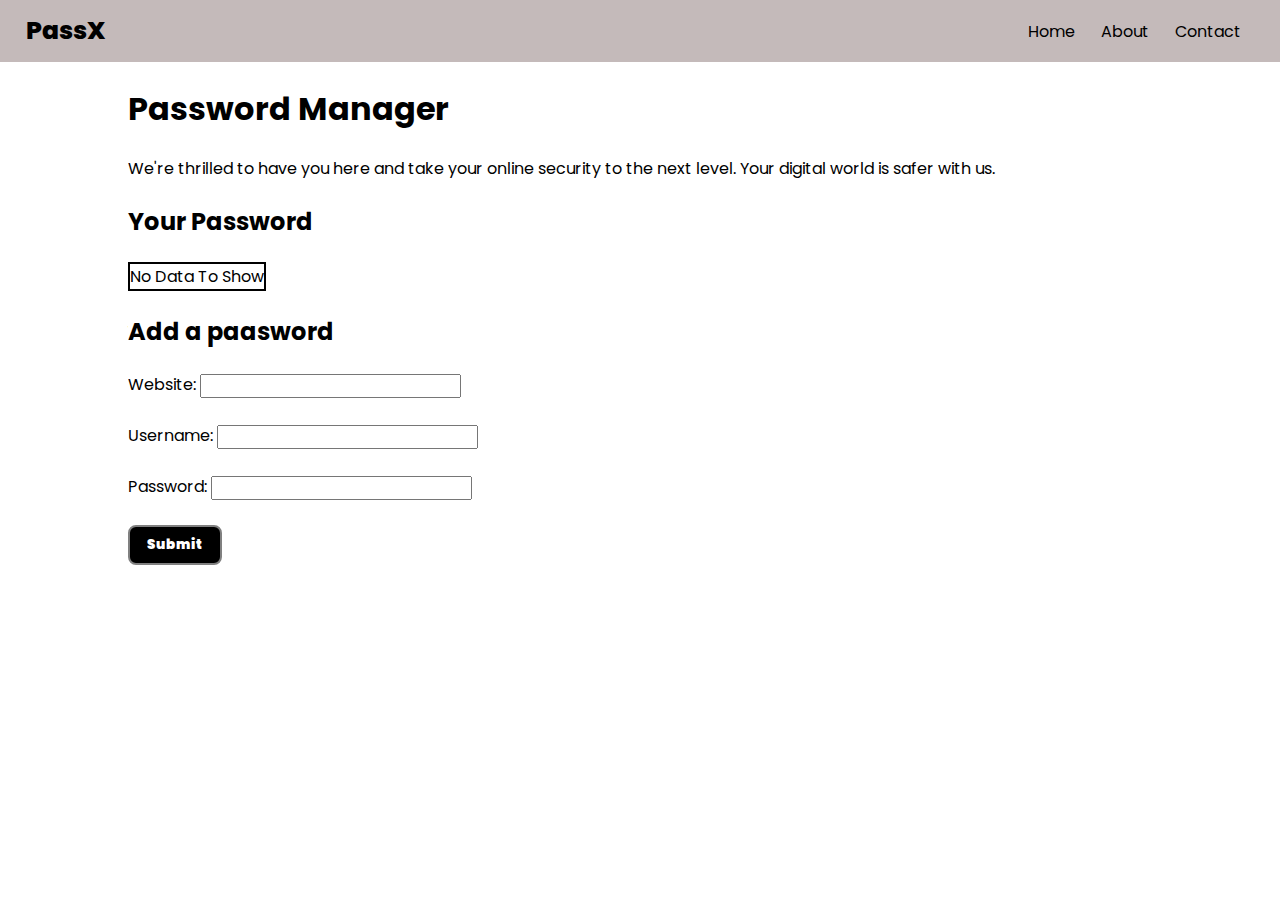
<file: Password-Manager/index.html>
<!DOCTYPE html>
<html lang="en">
<head>
    <meta charset="UTF-8">
    <meta name="viewport" content="width=device-width, initial-scale=1.0">
    <title>PassX - Your Personal Password Manager</title>
   <link rel="stylesheet" href="style.css">
</head>
<body>
    <nav>
        <div class="logo">PassX</div>
<ul>
<li>Home</li>
<li>About</li>
<li>Contact</li>
</ul>
    </nav>

    
        <div class="container">
            <h1>Password Manager</h1>
            <p>We're thrilled to have you here and take your online security to the next level. Your digital world is safer with us.</p>
            <h2>Your Password</h2>
            <table>
                <tr>
                  <th>Website</th>
                  <th>Username</th>
                  <th>Password</th>
                  <th>Delete</th>
                </tr>
                
              </table>
              
            <h2>Add a paasword</h2>
            <form action="/submit" method="post">

                <!-- Text input for website -->
                 <label for="website">Website:</label>
                 <input type="text" id="website" name="username" required>
                 <br><br>
                 
                <!-- Text input for username -->
                <label for="username">Username:</label>
                <input type="text" id="username" name="username" required>
                <br><br>

                <!-- Password input -->
                <label for="password">Password:</label>
                <input type="password" id="password" name="password" required>
                <br>
        
                <!-- Submit button -->
                <button class="btn" type="submit" >Submit</button>
              </form>
        </div>
        <script src="script.js"></script>
    
</body>
</html>
</file>
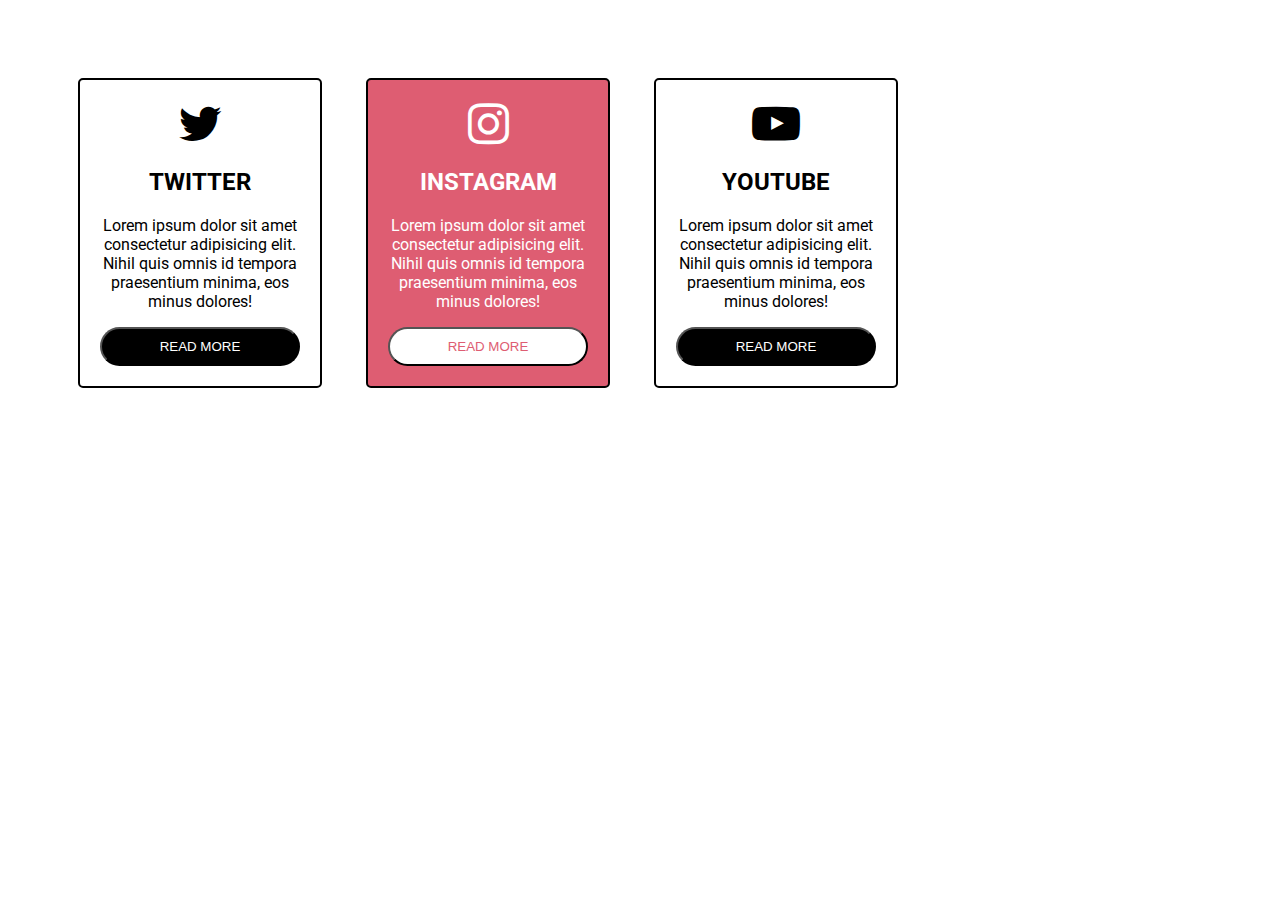
<file: 01_cardAssignment.html>
<!DOCTYPE html>
<html lang="en">
  <head>
    <meta charset="UTF-8" />
    <meta name="viewport" content="width=device-width, initial-scale=1.0" />
    <title>Card Assignment</title>
    <link
      rel="stylesheet"
      href="https://cdnjs.cloudflare.com/ajax/libs/font-awesome/4.7.0/css/font-awesome.min.css"
    />
    <link rel="preconnect" href="https://fonts.googleapis.com" />
    <link rel="preconnect" href="https://fonts.gstatic.com" crossorigin />
    <link
      href="https://fonts.googleapis.com/css2?family=Roboto&display=swap"
      rel="stylesheet"
    />
    <style>
      .div {
        width: 200px;
        display: inline-block;
        border: 2px solid black;
        border-radius: 5px;
        font-family: "Roboto", sans-serif;
        text-align: center;
        padding: 20px;
        position: relative;
        left: 50px;
        top: 50px;
        margin: 20px;
      }

      #middleDiv {
        color: white;
        background-color: rgb(222, 93, 114);
      }

      .button {
        border-radius: 40px;
        width: 200px;
        padding: 10px;
        color: white;
        background-color: black;
      }

      #middleButton{
        color: rgb(222, 93, 114);
        background-color: white;
      }

      .icon{
        color: black;
      }

      .iconMiddle{
        color: white;
      }
    </style>
  </head>
  <body>
    <div class="div">
      <a class="icon"
        href="https://twitter.com/i/flow/login?redirect_after_login=%2Flogin%3Flang%3Den"
      >
        <i class="fa fa-3x fa-twitter" aria-hidden="true"></i
      ></a>
      <h2>TWITTER</h2>
      <p>
        Lorem ipsum dolor sit amet consectetur adipisicing elit. Nihil quis
        omnis id tempora praesentium minima, eos minus dolores!
      </p>
      <button class="button">READ MORE</button>
    </div>

    <div class="div" id="middleDiv">
      <a class="iconMiddle" href="https://www.instagram.com/_chaudhari_sanket_/">
        <i class="fa fa-3x fa-instagram" aria-hidden="true"></i
      ></a>
      <h2>INSTAGRAM</h2>
      <p>
        Lorem ipsum dolor sit amet consectetur adipisicing elit. Nihil quis
        omnis id tempora praesentium minima, eos minus dolores!
      </p>
      <button class="button" id="middleButton">READ MORE</button>
    </div>

    <div class="div">
      <a class="icon" href="https://www.youtube.com/">
        <i class="fa fa-3x fa-youtube-play" aria-hidden="true"></i
      ></a>
      <h2>YOUTUBE</h2>
      <p>
        Lorem ipsum dolor sit amet consectetur adipisicing elit. Nihil quis
        omnis id tempora praesentium minima, eos minus dolores!
      </p>
      <button class="button">READ MORE</button>
    </div>
  </body>
</html>
</file>
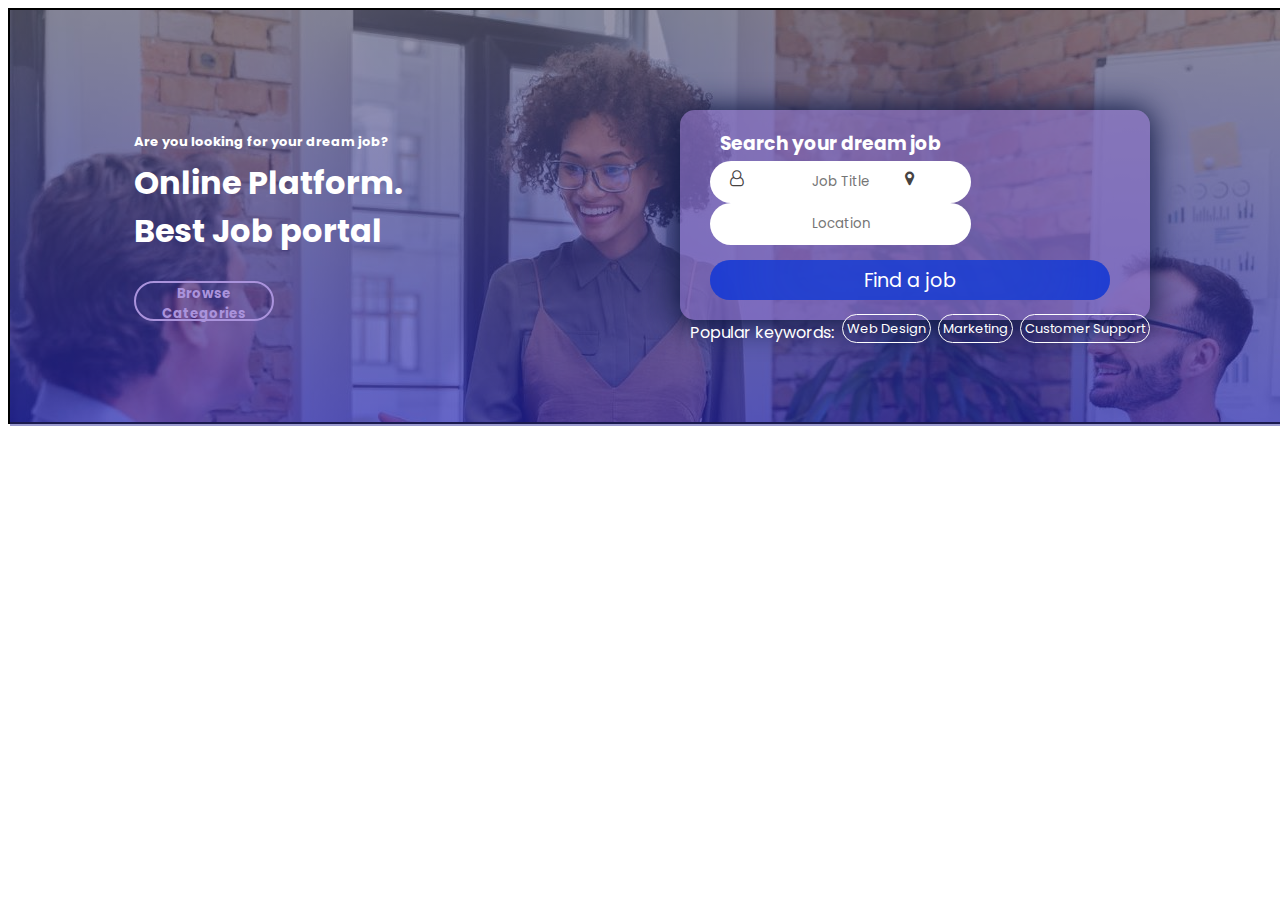
<file: 03_jobPortal.html>
<!DOCTYPE html>
<html lang="en">
  <head>
    <meta charset="UTF-8" />
    <meta name="viewport" content="width=device-width, initial-scale=1.0" />
    <title>Job Portal</title>
    <link rel="preconnect" href="https://fonts.googleapis.com" />
    <link rel="preconnect" href="https://fonts.gstatic.com" crossorigin />
    <link
      href="https://fonts.googleapis.com/css2?family=Poppins&display=swap"
      rel="stylesheet"
    />
    <link
      rel="stylesheet"
      href="https://cdnjs.cloudflare.com/ajax/libs/font-awesome/4.7.0/css/font-awesome.min.css"
    />
    <style>
      .container {
        width: 1280px;
        height: 412px;
        border: 2px solid black;
        background-image: linear-gradient(
            to bottom,
            rgba(255, 255, 0, 0.273),
            rgba(0, 0, 255, 0.349)
          ),
          url(whatsappJobPortalImage.jpg);
      }

      .cover {
        width: 1280px;
        height: 412px;
        border: 2px solid transparent;
        background-color: rgba(51, 51, 157, 0.5);
      }

      .section1 {
        border: 2px solid transparent;
        width: 450px;
        height: 210px;
        position: relative;
        top: 85px;
        left: 120px;
      }

      .section2 {
        border: 4px solid rgba transparent;
        width: 470px;
        height: 210px;
        position: absolute;
        left: 680px;
        top: 110px;
        background-color: rgba(142, 115, 201, 0.6);
        border-radius: 15px;
        box-shadow: -2px 2px 30px 4px #111a44;
      }

      p {
        color: white;
        font-weight: bold;
        font-size: small;
        position: relative;
        top: 20px;
        font-family: "Poppins", sans-serif;
      }

      h2 {
        color: white;
        font-weight: bold;
        font-size: xx-large;
        font-family: "Poppins", sans-serif;
      }

      .btn1 {
        width: 140px;
        height: 40px;
        border-radius: 33px;
        color: rgb(170, 147, 220);
        background-color: transparent;
        font-weight: bolder;
        border: 2px solid rgb(170, 147, 220);
        font-family: "Poppins", sans-serif;
      }

      .btn1:hover{
        background-color: #0dcaf0;
      }

      h3 {
        color: white;
        margin-left: 40px;
        font-family: "Poppins", sans-serif;
      }

      .inp1 {
        height: 40px;
        position: relative;
        bottom: 15px;
        left: 30px;
        border-radius: 33px;
        border: none;
        font-family: "Poppins", sans-serif;
      }

      .inp2 {
        height: 40px;
        position: relative;
        bottom: 15px;
        left: 30px;
        border-radius: 33px;
        border: none;
        font-family: "Poppins", sans-serif;
      }

      input:placeholder-shown {
        text-align: center;
      }

      .btn2 {
        display: block;
        height: 40px;
        border-radius: 33px;
        border: none;
        position: relative;
        /* top: 10px; */
        width: 400px;
        left: 30px;
        color: #fff;
        background-color: rgba(49, 89, 199, 0.659);
        box-shadow: 3px -5px 98px 1px #1938d4 inset;
        cursor: pointer;
        font-family: "Poppins", sans-serif;
        font-size: larger;
      }

      .btn2:hover{
        background-color: #0dcaf0;
      }

      .popular {
        color: #fff;
        position: relative;
        top: 20px;
        left: 10px;
        font-family: "Poppins", sans-serif;
      }

      .key1 {
        border: 1px solid #fff;
        color: #fff;
        padding: 4px;
        border-radius: 20px;
        position: relative;
        top: 15px;
        left: 14px;
        font-size: small;
        cursor: pointer;
        font-family: "Poppins", sans-serif;
      }

      .key1:hover{
        background-color: white;
      }
      .key2 {
        border: 1px solid #fff;
        color: #fff;
        padding: 4px;
        border-radius: 20px;
        position: relative;
        top: 15px;
        left: 17px;
        font-size: small;
        cursor: pointer;
        font-family: "Poppins", sans-serif;
      }

      .key2:hover{
        background-color: white;
      }
      .key3 {
        border: 1px solid #fff;
        color: #fff;
        padding: 4px;
        border-radius: 20px;
        position: relative;
        top: 15px;
        left: 20px;
        font-size: small;
        cursor: pointer;
        font-family: "Poppins", sans-serif;
      }

      .key3:hover{
        background-color: white;
      }

      .icon1{
            position: absolute;
            left: 50px;
            top: 60px;
            z-index: 1;
            color: rgb(70, 66, 66);
        }
        .icon2
        {
            position: absolute;
            left: 225px;
            top: 60px;
            z-index: 1;
            color: rgb(70, 66, 66);
        }
    </style>
  </head>
  <body>
    <div class="container">
      <div class="cover">
        <!-- section 1 -->
        <div class="section1">
          <p>Are you looking for your dream job?</p>
          <h2>
            Online Platform. <br />
            Best Job portal
          </h2>
          <button class="btn1" type="submit">Browse Categories</button>
        </div>

        <!-- section 2 -->
        <div class="section2">
          <h3>Search your dream job</h3>
          <span class="icon1"><i class="fa fa-user-o" aria-hidden="true"></i></span>
          <input class="inp1" type="text" placeholder="Job Title" />
          <span class="icon2"><i class="fa fa-map-marker" aria-hidden="true"></i></span>
          <input class="inp2" type="text" placeholder="Location" />
          <button class="btn2" type="submit">Find a job</button>
          <span class="popular">Popular keywords:</span>
          <span class="key1">Web Design</span>
          <span class="key2">Marketing</span>
          <span class="key3">Customer Support</span>
        </div>
      </div>
    </div>
  </body>
</html>
</file>
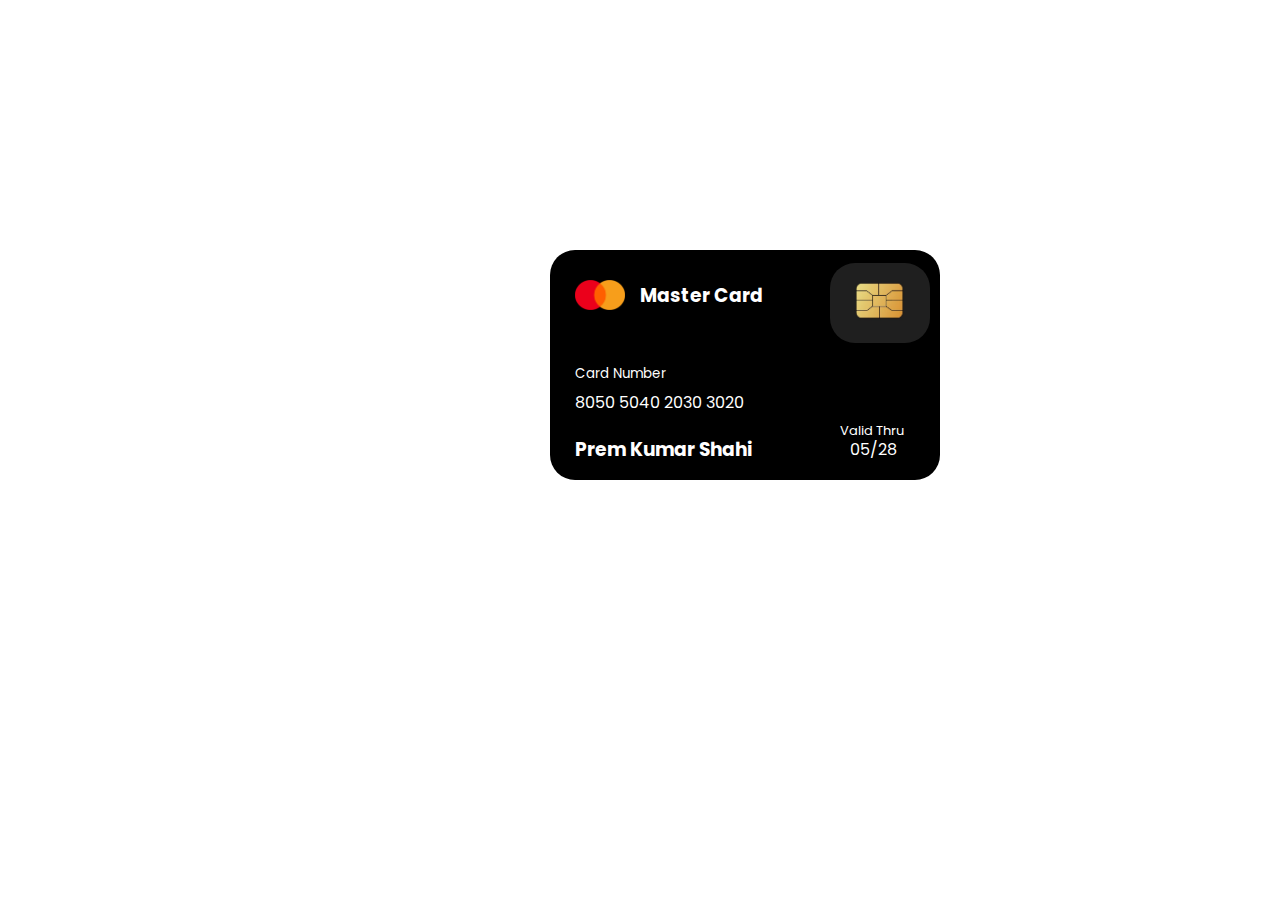
<file: 04_creditCardDesign.html>
<!DOCTYPE html>
<html lang="en">
<head>
    <meta charset="UTF-8">
    <meta name="viewport" content="width=device-width, initial-scale=1.0">
    <title>Credit Card Design</title>
    <link rel="preconnect" href="https://fonts.googleapis.com">
<link rel="preconnect" href="https://fonts.gstatic.com" crossorigin>
<link href="https://fonts.googleapis.com/css2?family=Poppins&display=swap" rel="stylesheet">
    <style>
        .container{
            background-color: black;
            color: white;
            width: 390px;
            height: 230px;
            border-radius: 25px;
            position: absolute;
            left: 550px;
            top: 250px;
            font-family: 'Poppins', sans-serif;
        }

        .logo{
            position: relative;
            top: 30px;
            left: 25px;
        }

        .master{
            position: relative;
            top: -25px;
            left: 90px;
        }

        .chip{
            position: relative;
            top: -90px;
            left: 280px;
            border-radius: 25px;
        }

        .cardNumber{
            position: relative;
            top: -90px;
            left: 25px;
            font-size: smaller;
        }

        .number{
            position: relative;
            top: -100px;
            left: 25px;
        }

        .valid{
            position: relative;
            left: 290px;
            top: -110px;
            font-size: small;
        }

        .date{
            position: relative;
            left: 300px;
            top: -130px;
        }

        .name{
            position: relative;
            left: 25px;
            top: -175px;
        }
    </style>
</head>
<body>
    <div class="container">
        <img class="logo" src="logo.png" alt="Mastercard logo" width="50px" height="30px">
        <h3 class="master">Master Card</h3>
        <img class="chip" src="Capturecreditcardchip.JPG" alt="credit card chip img" width="100px" height="80px">
        <p class="cardNumber">Card Number</p>
        <p class="number">8050 5040 2030 3020</p>
        <p class="valid">Valid Thru</p>
        <p class="date">05/28</p>
        <h3 class="name">Prem Kumar Shahi</h3>
    </div>
</body>
</html>
</file>
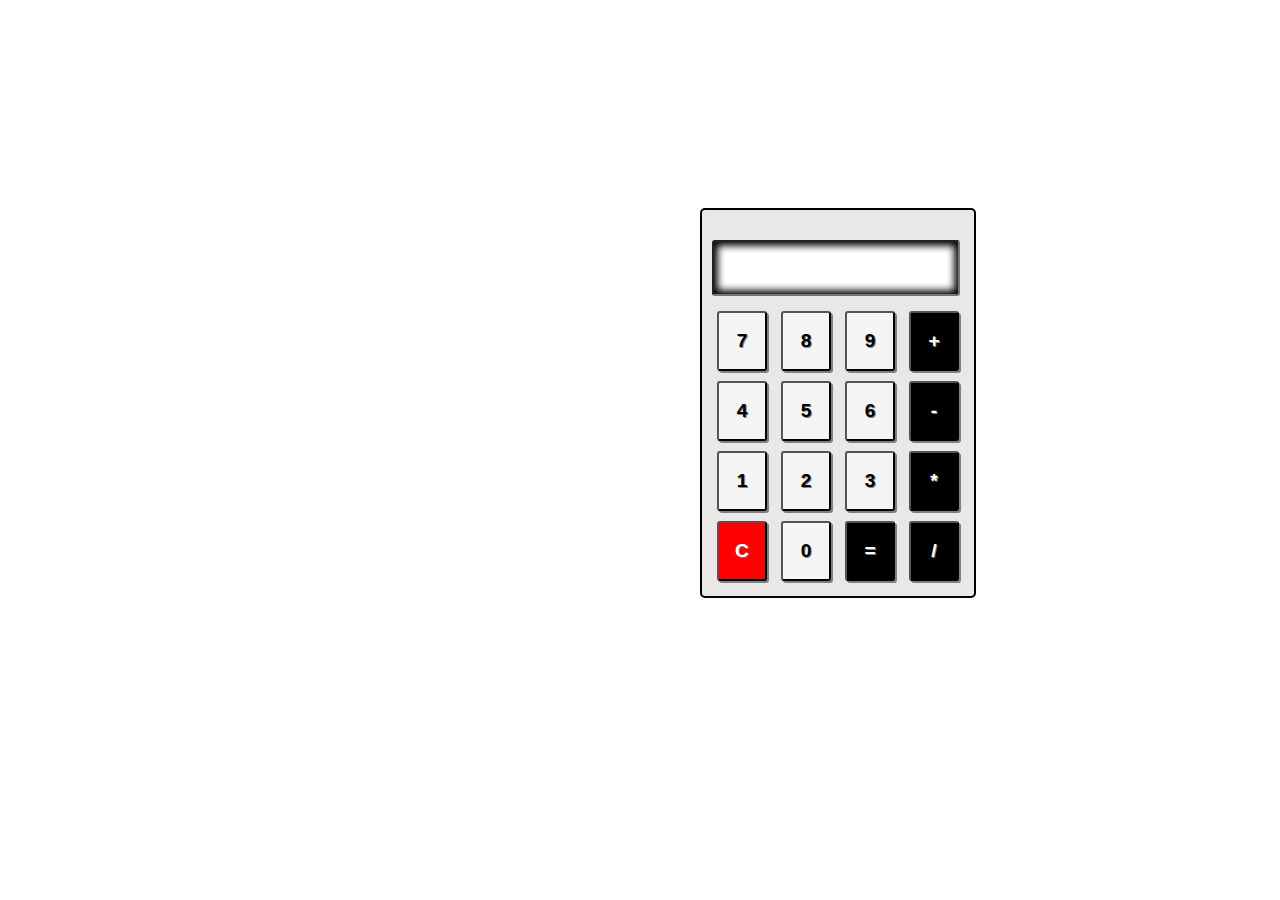
<file: calculator.html>
<!DOCTYPE html>
<html lang="en">
<head>
    <meta charset="UTF-8">
    <meta name="viewport" content="width=device-width, initial-scale=1.0">
    <title>Calculator</title>
    <link rel="stylesheet" href="calculatorCss.css">
</head>
<body>
    <div class="container">
        <div class="input"><input type="text" height="50px" readonly ></div>
        <div>
            <button class="btn">7</button>
            <button class="btn">8</button>
            <button class="btn">9</button>
            <button class="btn" id="black">+</button>
        </div>

        <div>
            <button class="btn">4</button>
            <button class="btn">5</button>
            <button class="btn">6</button>
            <button class="btn" id="black">-</button>
        </div>

        <div>
            <button class="btn">1</button>
            <button class="btn">2</button>
            <button class="btn">3</button>
            <button class="btn" id="black">*</button>
        </div>

        <div>
            <button class="btn" id="red">C</button>
            <button class="btn">0</button>
            <button class="btn" id="black">=</button>
            <button class="btn" id="black">/</button>
        </div>
    </div>
</body>
</html>
</file>
<file: Password-Manager/style.css>
@import url('https://fonts.googleapis.com/css2?family=Poppins:wght@300&display=swap');
*{
    margin: 0;
    padding: 0;
    font-family: 'Poppins', sans-serif;
}

nav{
    background-color: rgb(196, 186, 186);
    padding: 12px 3px;
    display: flex;
    justify-content: space-between;
}

.logo{
    margin: 0 23px;
    font-size: 25px;
    font-weight: 800;
    cursor: pointer;
}

ul{
    display: flex;
    margin: 0 23px;
    align-items: center;
}

ul li {
    list-style: none;
  margin: 0 13px;
}

ul li:hover {
   color: white;
}

table, td, tr, th{
    border: 2px solid black;
    border-collapse: collapse;
    padding: 5px 13px;
}

.container{
    max-width: 80vw;
    margin: 23px auto;
}

h1, h2, h3{
    margin: 23px 0;
}

.btn {
    padding: 8px 17px;
    background: black;
    color: white;
    font-weight: 900;
    border: 2px solid grey;
    border-radius: 8px;
    margin: 25px 0;
    cursor: pointer;
}

.btnsm {
    padding: 8px 17px;
    background: black;
    color: white;
    font-weight: 900;
    border: 2px solid grey;
    border-radius: 8px;
    cursor: pointer;
}

img{
    cursor: pointer;
}

#alert
  {
    display: none;
    color: rgb(211, 24, 111);
  }
</file>
<file: calculatorCss.css>
.container{
position: absolute;
left: 700px;
 margin-top: 200px;
border: 2px solid black;
border-radius: 5px;
padding: 10px;
align-content: center;
background-color: rgb(234, 231, 231);
}
input{
   height: 50px;
   width: 240px;
   text-align: center;
   margin-bottom: 10px;
   margin-top: 20px;
   border-radius: 3px;
   font-size: larger;
   /* box-shadow: 2px 2px grey; */
   box-shadow: 1px 1px 10px 1px #000 inset, -1px -1px 10px 1px #000000 inset;
}


.btn{
    /* align-content: center; */
    /* text-align: center; */
    height: 60px;
    width: 50px;
    margin: 5px;
    font-size: larger;
    font-weight: bold;
    border-radius: 3px;
     background-color: whitesmoke;
     box-shadow: 2px 2px grey;
     text-shadow: 1px 1px gray;
}

#black{
   color: white;
   background-color: black;
}

#red{
   color: white;
   background-color: red;
}
</file>
